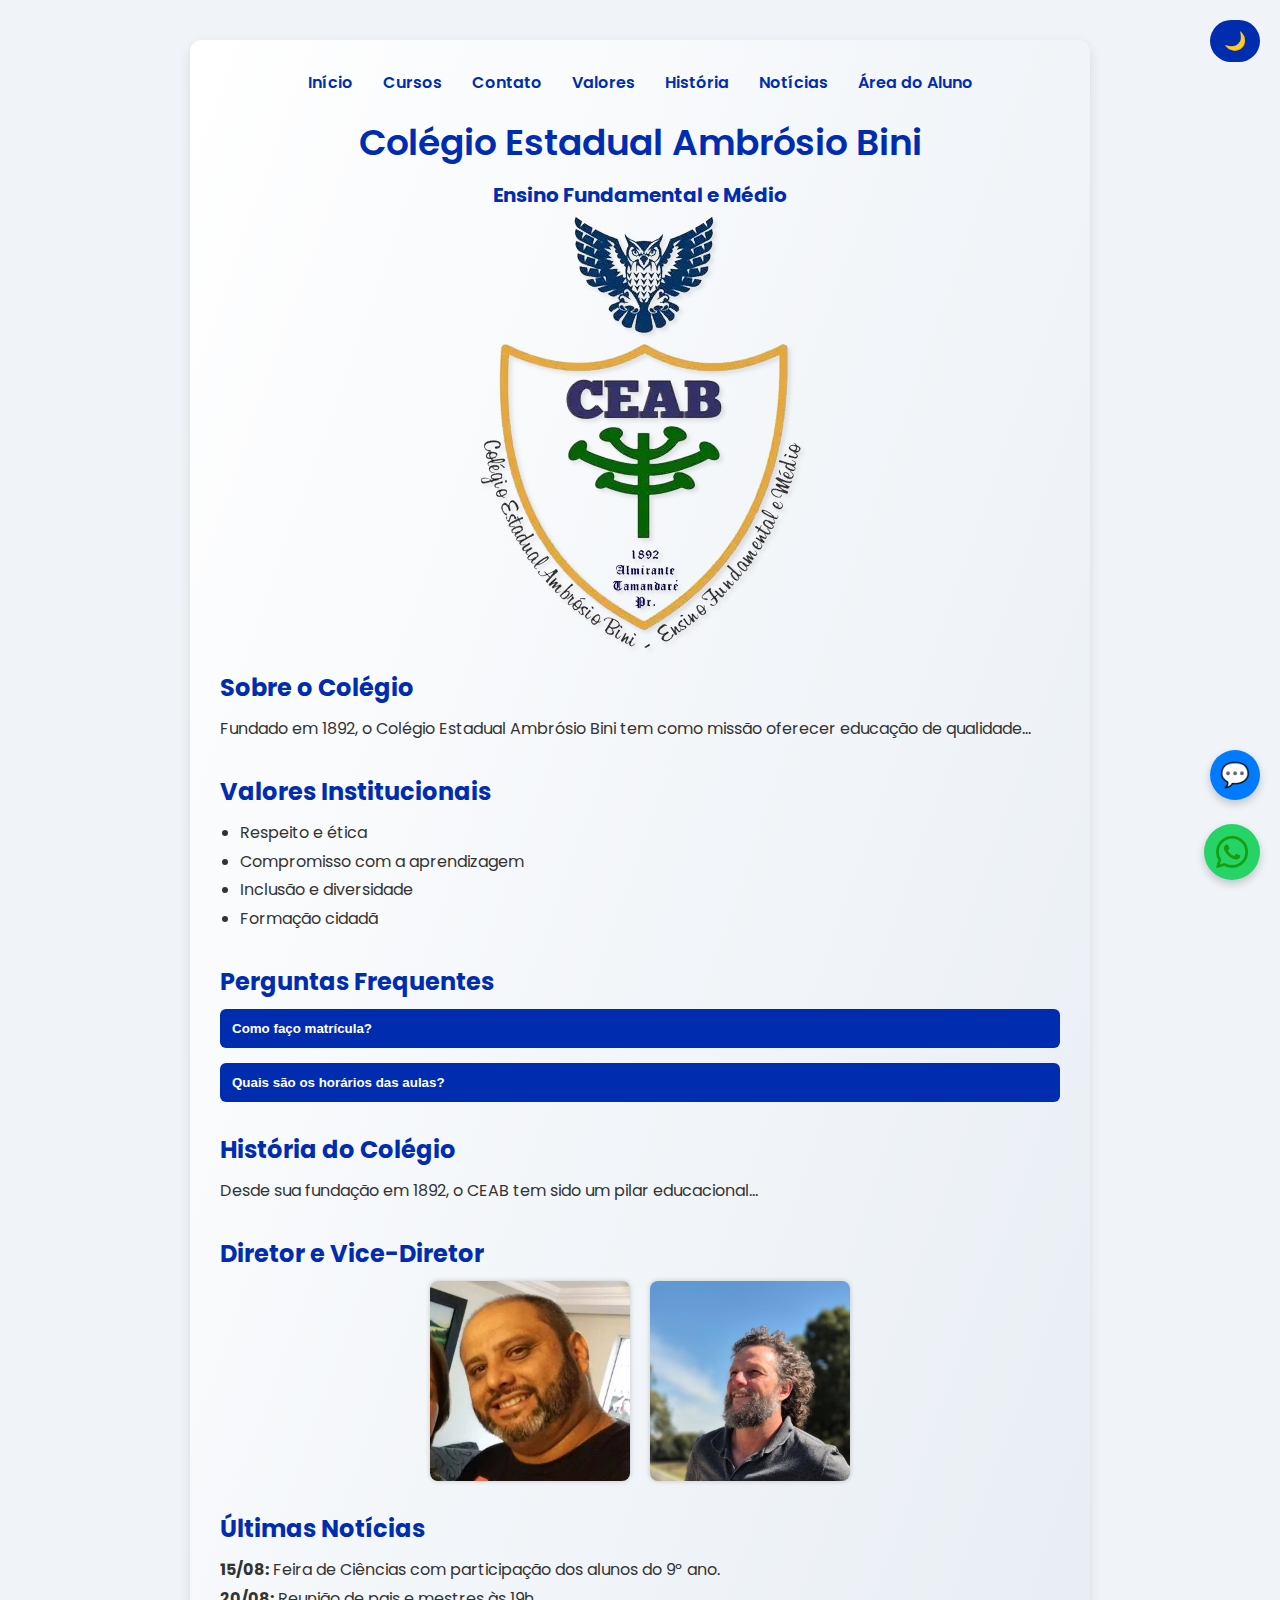
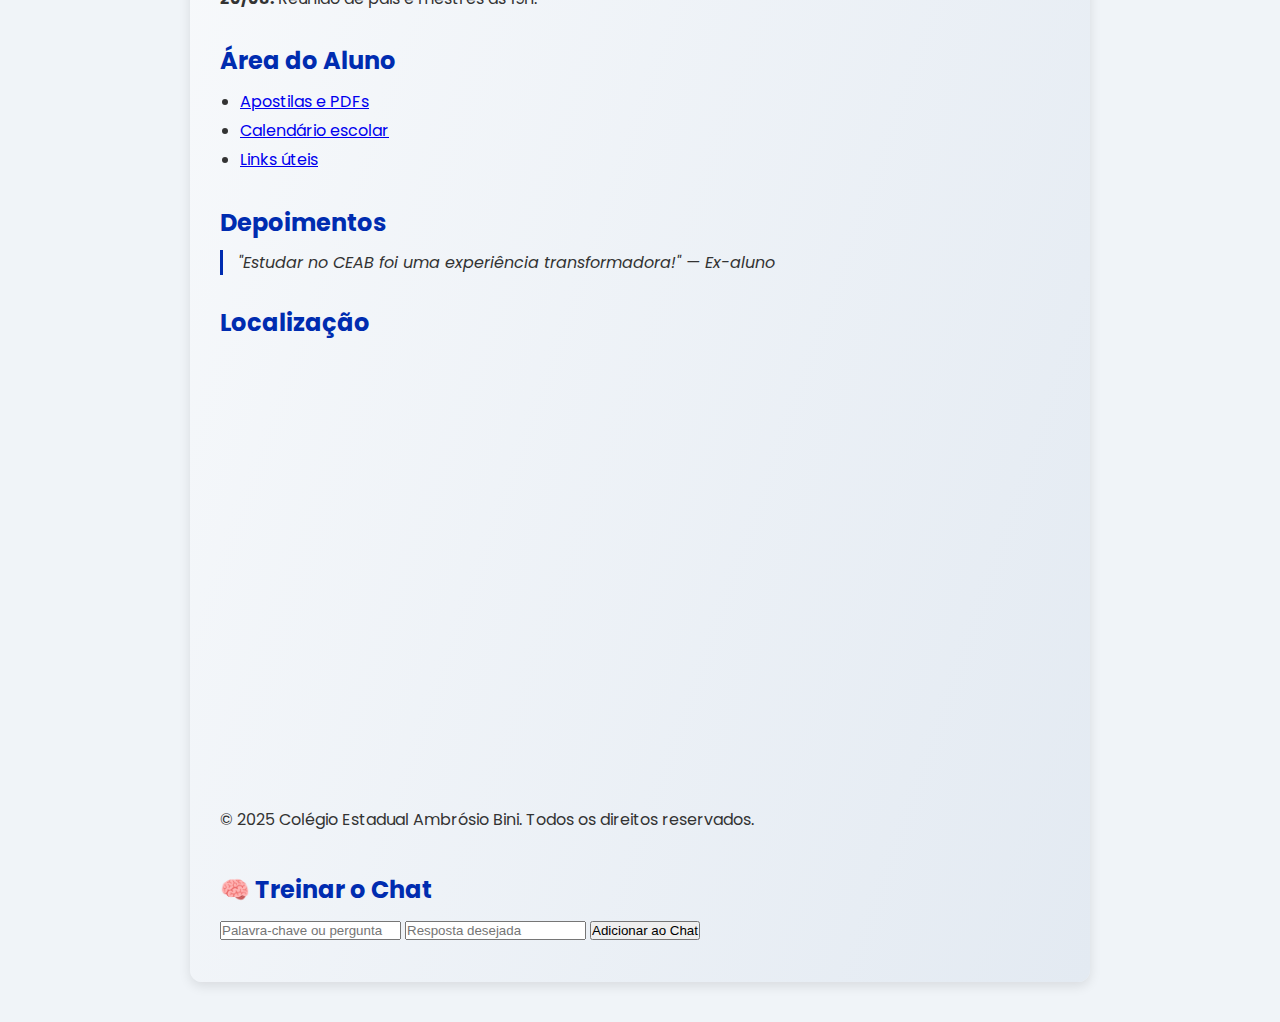
<file: index.html>
<!DOCTYPE html>
<html lang="pt-BR">
<head>
  <meta charset="UTF-8" />
  <meta name="viewport" content="width=device-width, initial-scale=1.0" />
  <title>Colégio Estadual Ambrósio Bini</title>
  <link href="https://fonts.googleapis.com/css2?family=Poppins:wght@400;600&display=swap" rel="stylesheet" />
  <link rel="stylesheet" href="../css/style.css" />
</head>
<body>
  <button id="modo-escuro-toggle">🌙</button>

  <div class="container">
    <nav>
      <ul>
        <li><a href="#inicio">Início</a></li>
        <li><a href="cursos.html">Cursos</a></li>
        <li><a href="contato.html">Contato</a></li>
        <li><a href="#valores">Valores</a></li>
        <li><a href="#historia">História</a></li>
        <li><a href="#noticias">Notícias</a></li>
        <li><a href="#aluno">Área do Aluno</a></li>
      </ul>
    </nav>

    <header id="inicio">
      <h1>Colégio Estadual Ambrósio Bini</h1>
      <h2>Ensino Fundamental e Médio</h2>
    </header>

    <section class="imagem">
      <img src="../imagens/bini.png" alt="Brasão do Colégio Ambrósio Bini" />
    </section>

    <section class="sobre">
      <h3>Sobre o Colégio</h3>
      <p>Fundado em 1892, o Colégio Estadual Ambrósio Bini tem como missão oferecer educação de qualidade...</p>
    </section>

    <section id="valores" class="valores">
      <h3>Valores Institucionais</h3>
      <ul>
        <li>Respeito e ética</li>
        <li>Compromisso com a aprendizagem</li>
        <li>Inclusão e diversidade</li>
        <li>Formação cidadã</li>
      </ul>
    </section>

    <section id="faq" class="faq">
      <h3>Perguntas Frequentes</h3>
      <div class="faq-item">
        <button class="faq-pergunta">Como faço matrícula?</button>
        <div class="faq-resposta">Você pode entrar em contato pelo WhatsApp ou visitar a secretaria.</div>
      </div>
      <div class="faq-item">
        <button class="faq-pergunta">Quais são os horários das aulas?</button>
        <div class="faq-resposta">As aulas começam às 7h30 e vão até 12h para o turno da manhã.</div>
      </div>
    </section>

    <section id="historia" class="historia">
      <h3>História do Colégio</h3>
      <p>Desde sua fundação em 1892, o CEAB tem sido um pilar educacional...</p>
    </section>

    <section class="direcao">
      <h3>Diretor e Vice-Diretor</h3>
      <div class="fotos">
        <img src="../imagens/diretor.png" alt="Diretor" />
        <img src="../imagens/vice diretor.jpg" alt="Vice-Diretor" />
      </div>
    </section>

    <section id="noticias" class="noticias">
      <h3>Últimas Notícias</h3>
      <ul>
        <li><strong>15/08:</strong> Feira de Ciências com participação dos alunos do 9º ano.</li>
        <li><strong>20/08:</strong> Reunião de pais e mestres às 19h.</li>
      </ul>
    </section>

    <section id="aluno" class="aluno">
      <h3>Área do Aluno</h3>
      <ul>
        <li><a href="#">Apostilas e PDFs</a></li>
        <li><a href="#">Calendário escolar</a></li>
        <li><a href="#">Links úteis</a></li>
      </ul>
    </section>

    <section class="depoimentos">
      <h3>Depoimentos</h3>
      <blockquote>"Estudar no CEAB foi uma experiência transformadora!" — Ex-aluno</blockquote>
    </section>

    <section class="mapa" id="localizacao">
      <h3>Localização</h3>
      <iframe src="https://www.google.com/maps/embed?pb=!1m14!1m8!1m3!1d3606.782964406387!2d-49.2978648!3d-25.311495!3m2!1i1024!2i768!4f13.1!3m3!1m2!1s0x94dcde6ff70d4bbd%3A0xfa3ccdd63df5ed87!2sAmbrosio%20Bini%2C%20C%20E-Ef%20M!5e0!3m2!1spt-BR!2sbr!4v1754787010172!5m2!1spt-BR!2sbr" width="600" height="450" style="border:0;" allowfullscreen="" loading="lazy" referrerpolicy="no-referrer-when-downgrade"></iframe>
    </section>

    <footer id="contato">
      <p>&copy; 2025 Colégio Estadual Ambrósio Bini. Todos os direitos reservados.</p>
      <section id="treinamento-chat" style="margin-top: 40px;">
        <h3>🧠 Treinar o Chat</h3>
        <form id="form-treinamento">
          <input type="text" id="nova-pergunta" placeholder="Palavra-chave ou pergunta" required />
          <input type="text" id="nova-resposta" placeholder="Resposta desejada" required />
          <button type="submit">Adicionar ao Chat</button>
        </form>
        <p id="treinamento-feedback" style="margin-top: 10px; color: green;"></p>
      </section>
    </footer>
  </div>

  <a href="https://wa.me/5541991893814" class="whatsapp" target="_blank" title="QUERO CONHECER O CEAB🦉!">
    <img src="../imagens/whatsapp.png" alt="WhatsApp" />
  </a>

  <!-- Chat com IA -->
  <div class="chat">
    <button id="chat-toggle">💬</button>
    <div class="chat-box">
      <div id="chat-mensagens">
        <p><strong>CEAB:</strong> Olá! Como posso ajudar você hoje?</p>
      </div>
      <input type="text" id="chat-input" placeholder="Digite sua mensagem..." />
      <button id="chat-enviar">Enviar</button>
    </div>
  </div>

  <!-- Scripts -->
  <script src="../js/chat.js"></script>
  <script src="../js/script.js"></script>
</body>
</html>
</file>
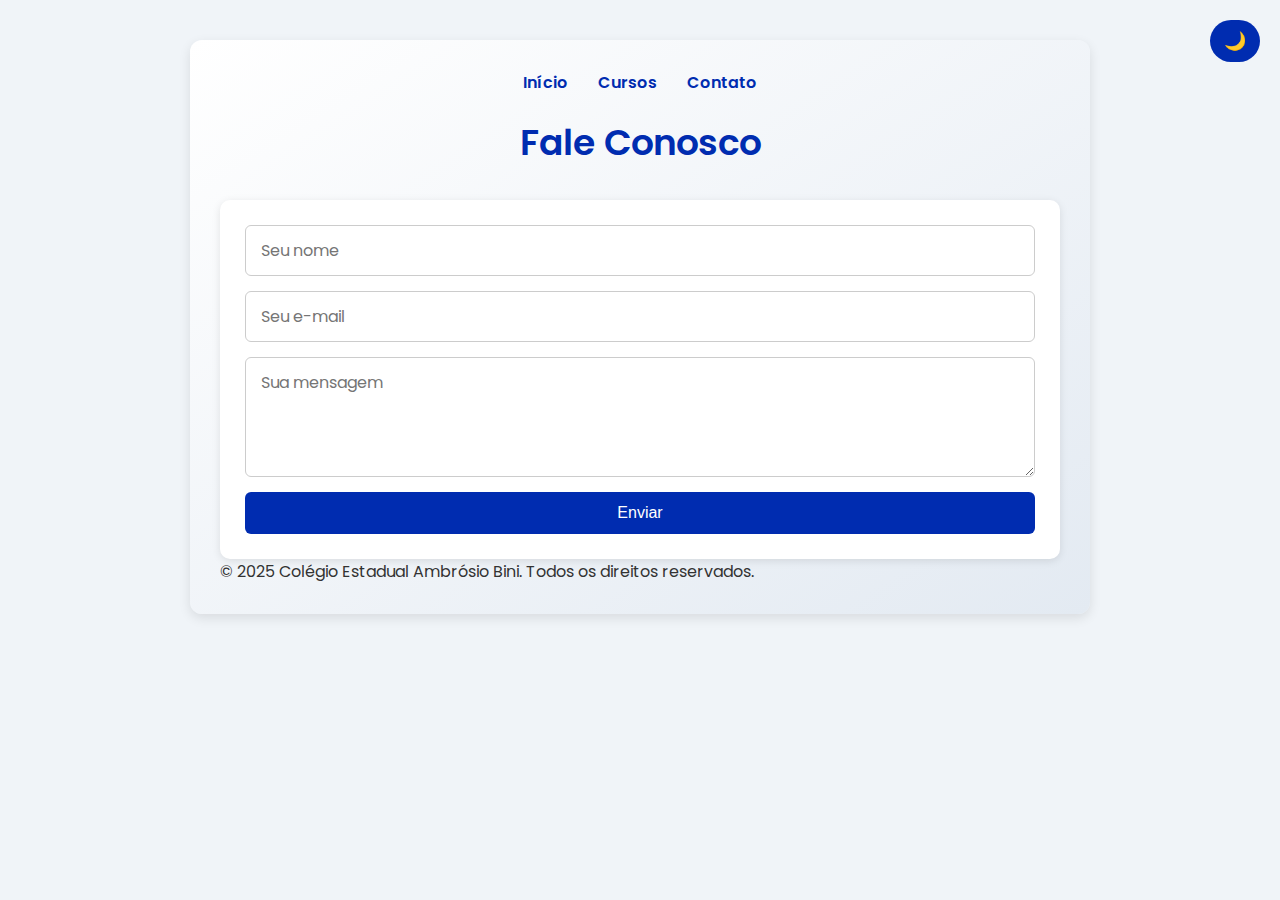
<file: html/contato.html>
<!DOCTYPE html>
<html lang="pt-BR">
<head>
  <meta charset="UTF-8" />
  <meta name="viewport" content="width=device-width, initial-scale=1.0" />
  <title>Contato - CEAB</title>
  <link rel="stylesheet" href="../css/style.css" />
</head>
<body>
  <button id="modo-escuro-toggle">🌙</button>

  <div class="container">
    <nav>
      <ul>
        <li><a href="site.html">Início</a></li>
        <li><a href="cursos.html">Cursos</a></li>
        <li><a href="contato.html">Contato</a></li>
      </ul>
    </nav>

    <header>
      <h1>Fale Conosco</h1>
    </header>

    <section class="contato">
      <form id="form-contato">
        <input type="text" placeholder="Seu nome" required />
        <input type="email" placeholder="Seu e-mail" required />
        <textarea placeholder="Sua mensagem" required></textarea>
        <button type="submit">Enviar</button>
        <p id="mensagem-enviada" style="display: none;">✅ Mensagem enviada com sucesso!</p>
      </form>
    </section>

    <footer>
      <p>&copy; 2025 Colégio Estadual Ambrósio Bini. Todos os direitos reservados.</p>
    </footer>
  </div>

  <script src="../js/script.js"></script>
</body>
</html>
</file>
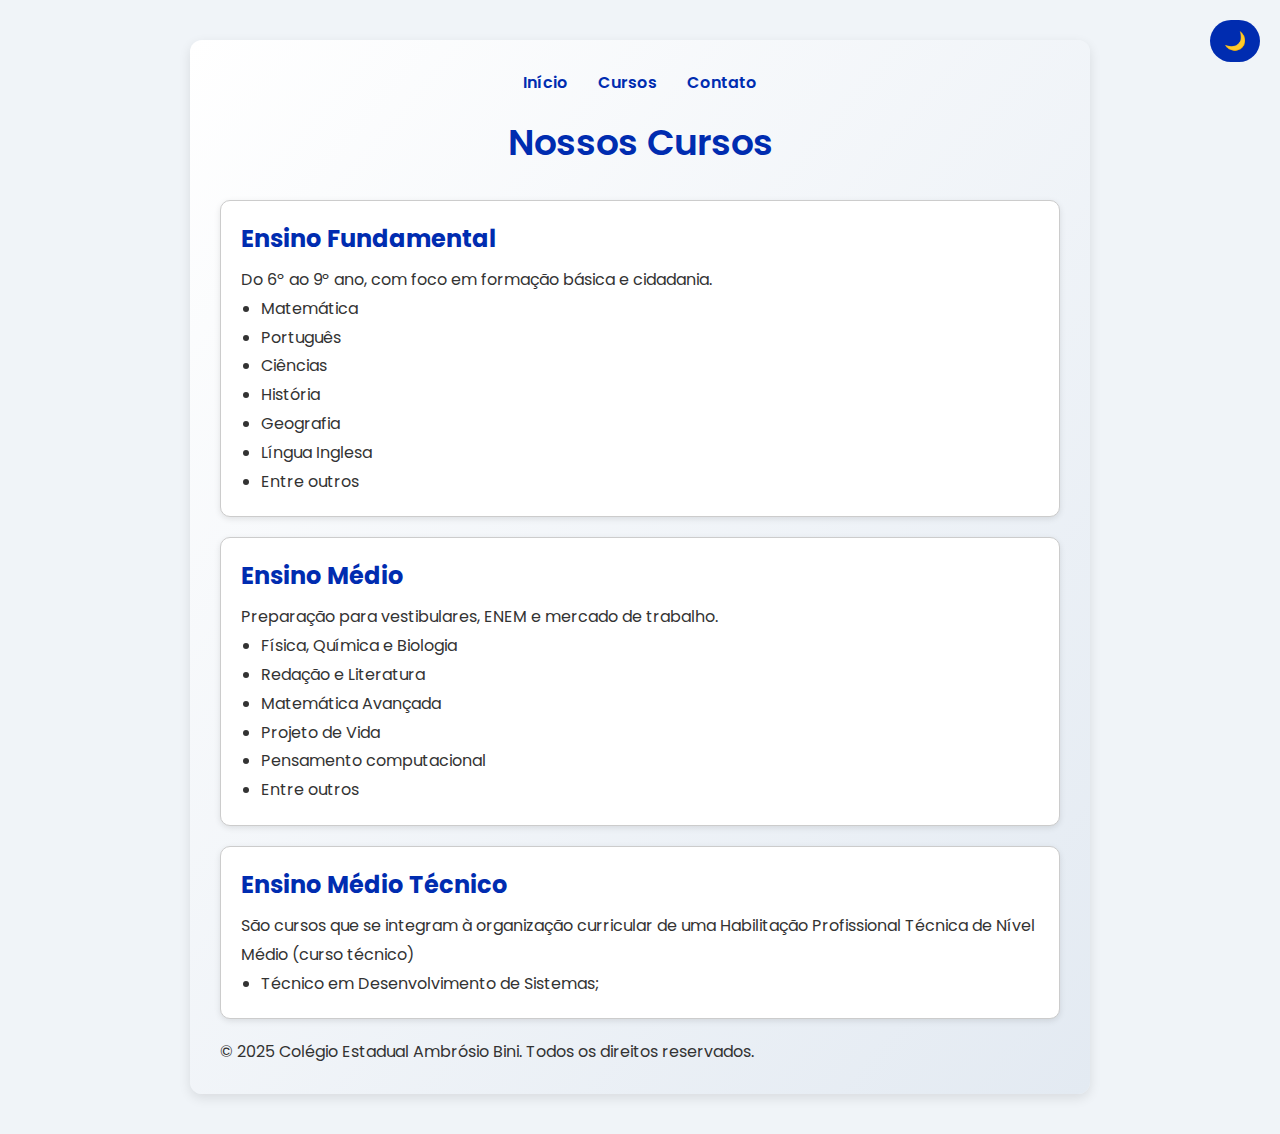
<file: html/cursos.html>
<!DOCTYPE html>
<html lang="pt-BR">
<head>
  <meta charset="UTF-8" />
  <meta name="viewport" content="width=device-width, initial-scale=1.0" />
  <title>Cursos - CEAB</title>
  <link rel="stylesheet" href="../css/style.css" />
</head>
<body>
  <button id="modo-escuro-toggle">🌙</button>

  <div class="container">
    <nav>
      <ul>
        <li><a href="../index.html">Início</a></li>
        <li><a href="cursos.html">Cursos</a></li>
        <li><a href="contato.html">Contato</a></li>
      </ul>
    </nav>

    <header>
      <h1>Nossos Cursos</h1>
    </header>

    <section class="cursos">
      <div class="curso-card">
        <h3>Ensino Fundamental</h3>
        <p>Do 6º ao 9º ano, com foco em formação básica e cidadania.</p>
        <ul>
          <li>Matemática</li>
          <li>Português</li>
          <li>Ciências</li>
          <li>História</li>
          <li>Geografia</li>
          <li>Língua Inglesa</li>
          <li>Entre outros</li>
        </ul>
      </div>

      <div class="curso-card">
        <h3>Ensino Médio</h3>
        <p>Preparação para vestibulares, ENEM e mercado de trabalho.</p>
        <ul>
          <li>Física, Química e Biologia</li>
          <li>Redação e Literatura</li>
          <li>Matemática Avançada</li>
          <li>Projeto de Vida</li>
          <li>Pensamento computacional</li>
          <li>Entre outros</li>
        </ul>
      </div>
      <div class="curso-card">
        <h3>Ensino Médio Técnico</h3>
        <p>São cursos que se integram à organização curricular de uma Habilitação Profissional Técnica de Nível Médio (curso técnico)</p>
        <ul>
          <li>Técnico em Desenvolvimento de Sistemas;</li>
        </ul>
      </div>
    </section>

    <footer>
      <p>&copy; 2025 Colégio Estadual Ambrósio Bini. Todos os direitos reservados.</p>
    </footer>
  </div>

  <script src="../js/script.js"></script>
</body>
</html>
</file>
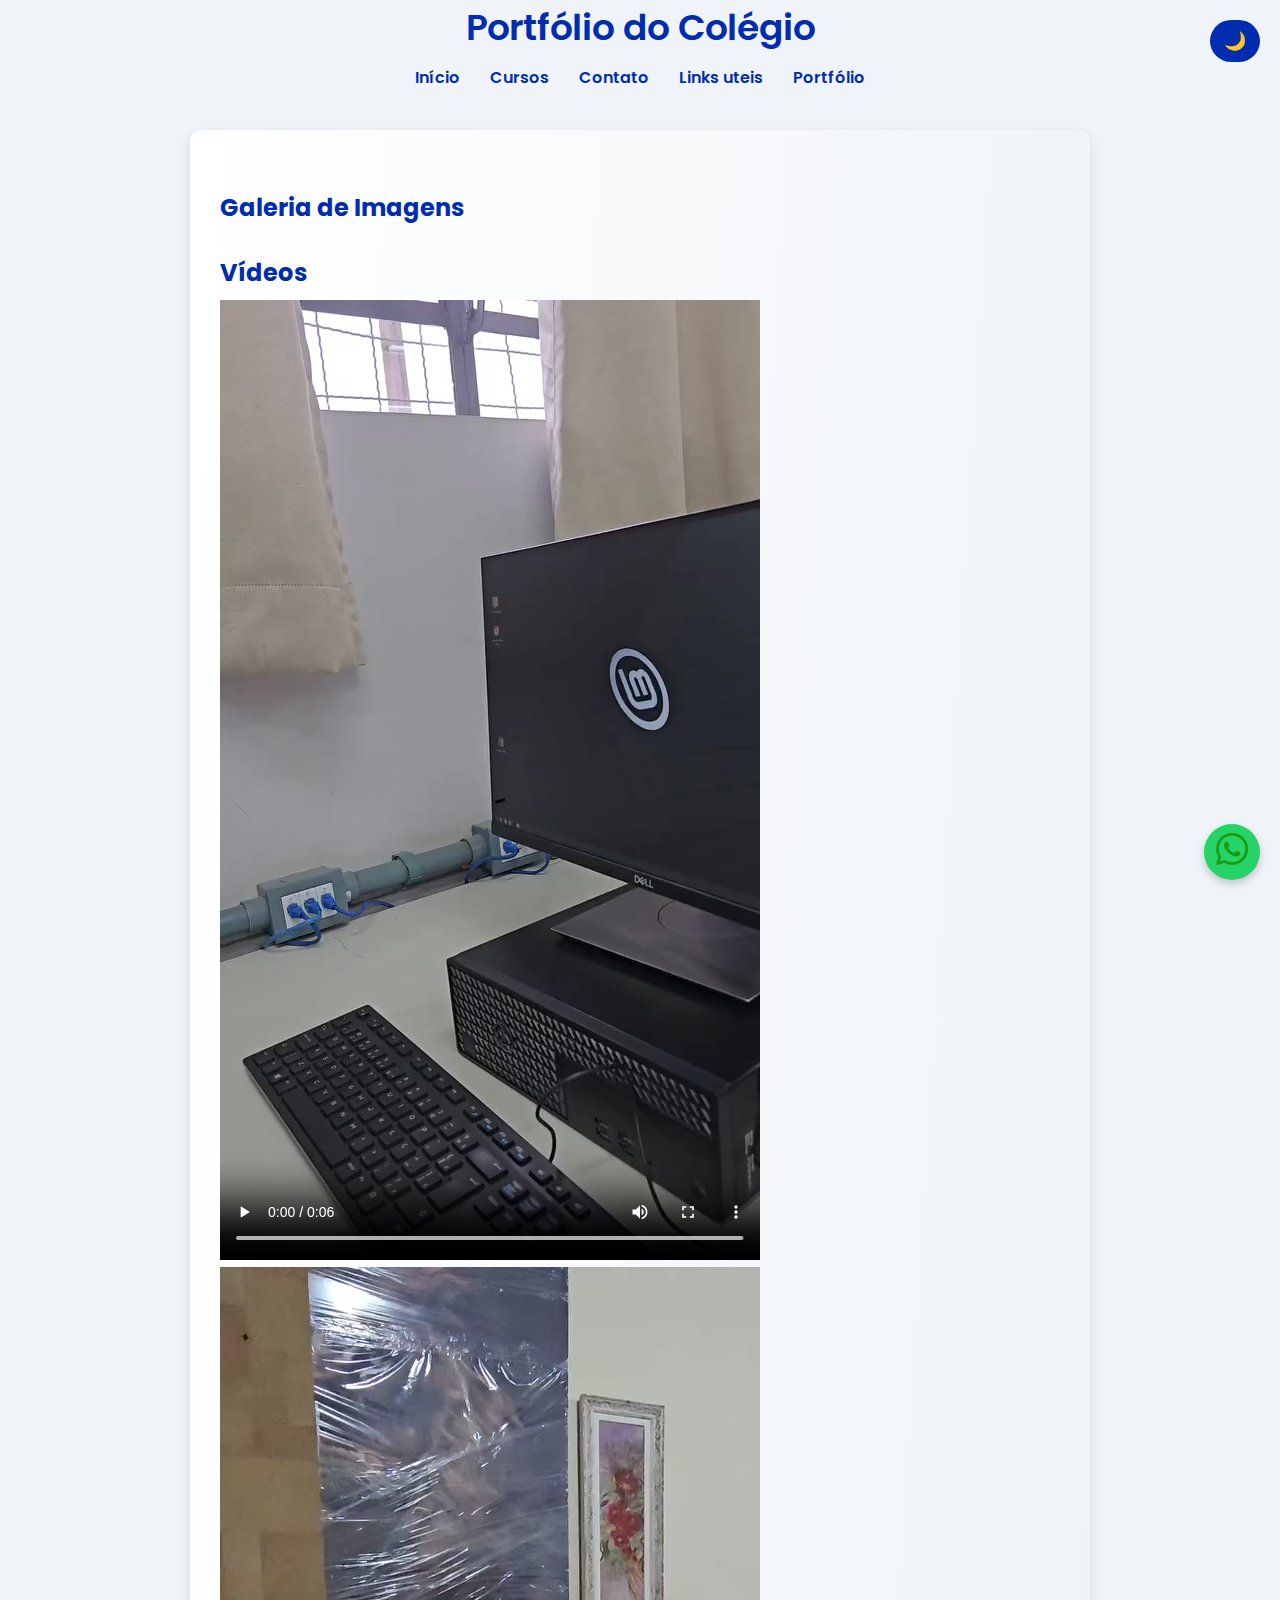
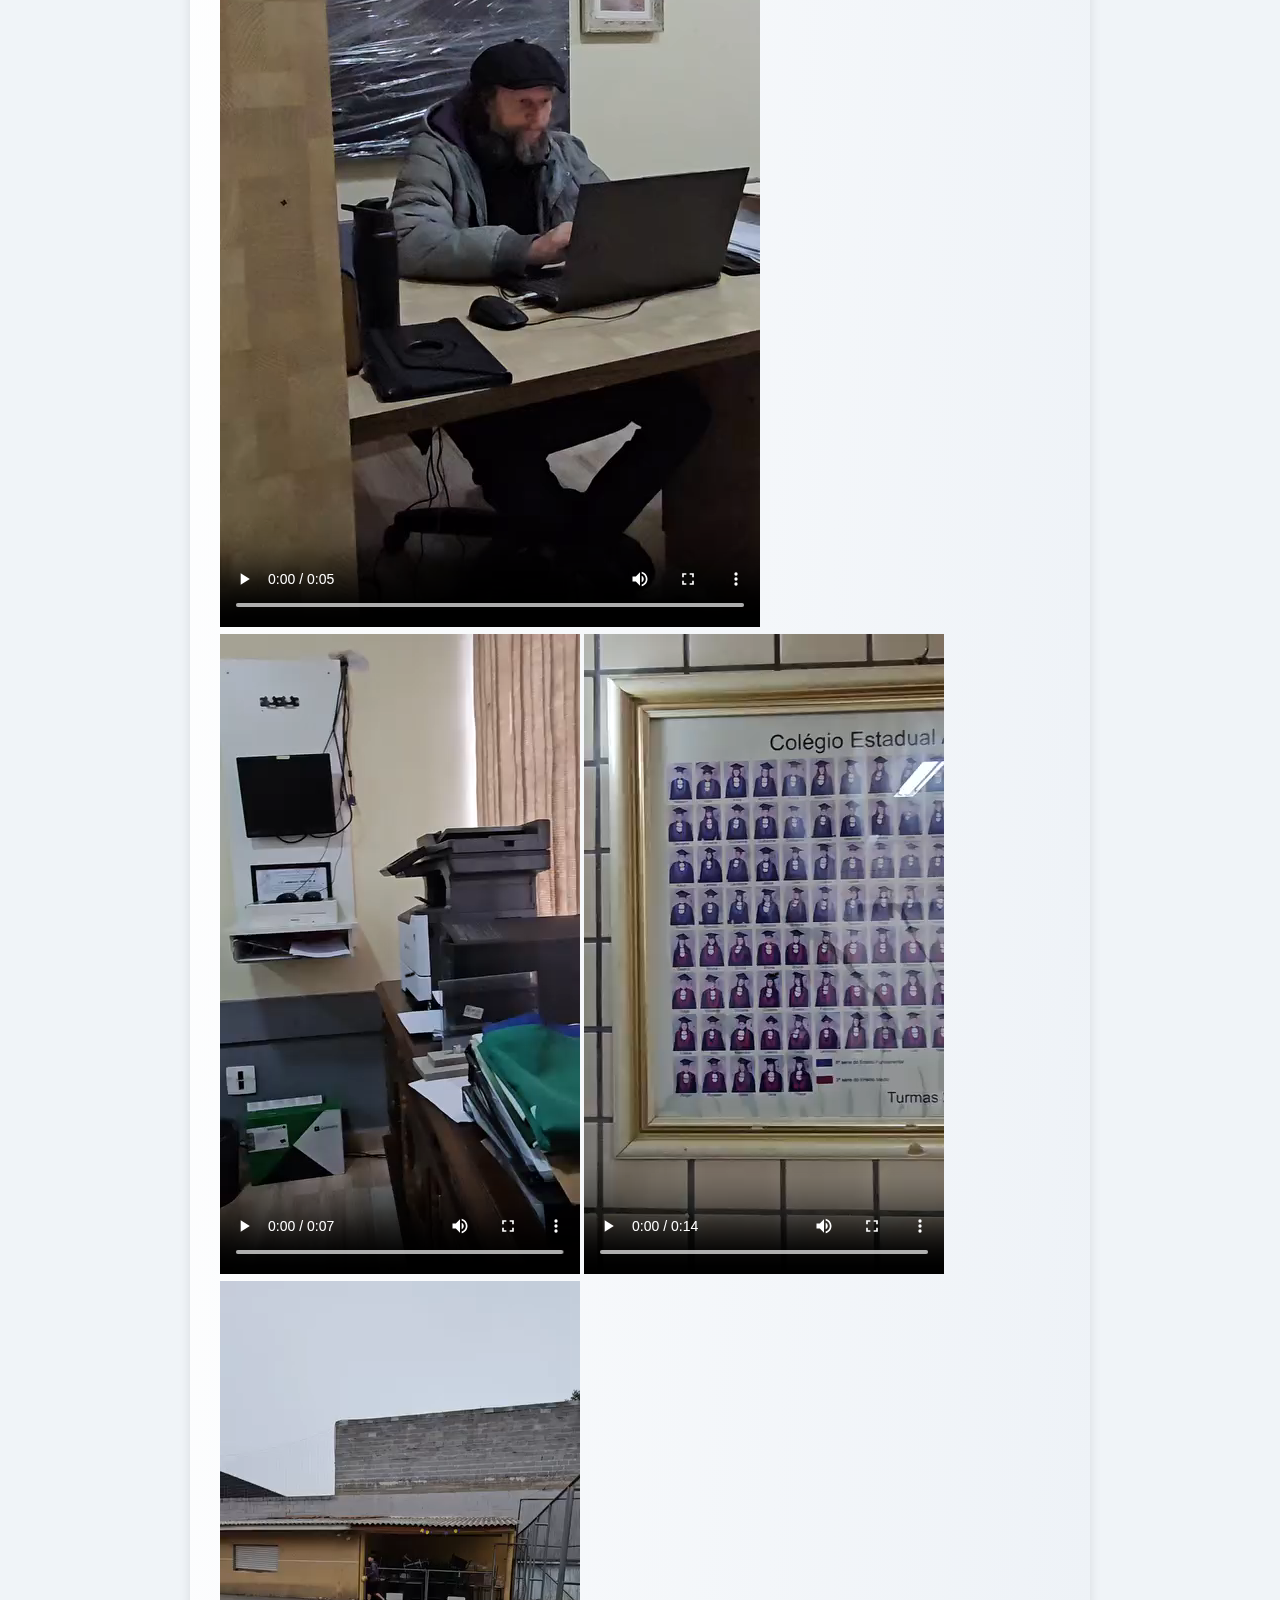
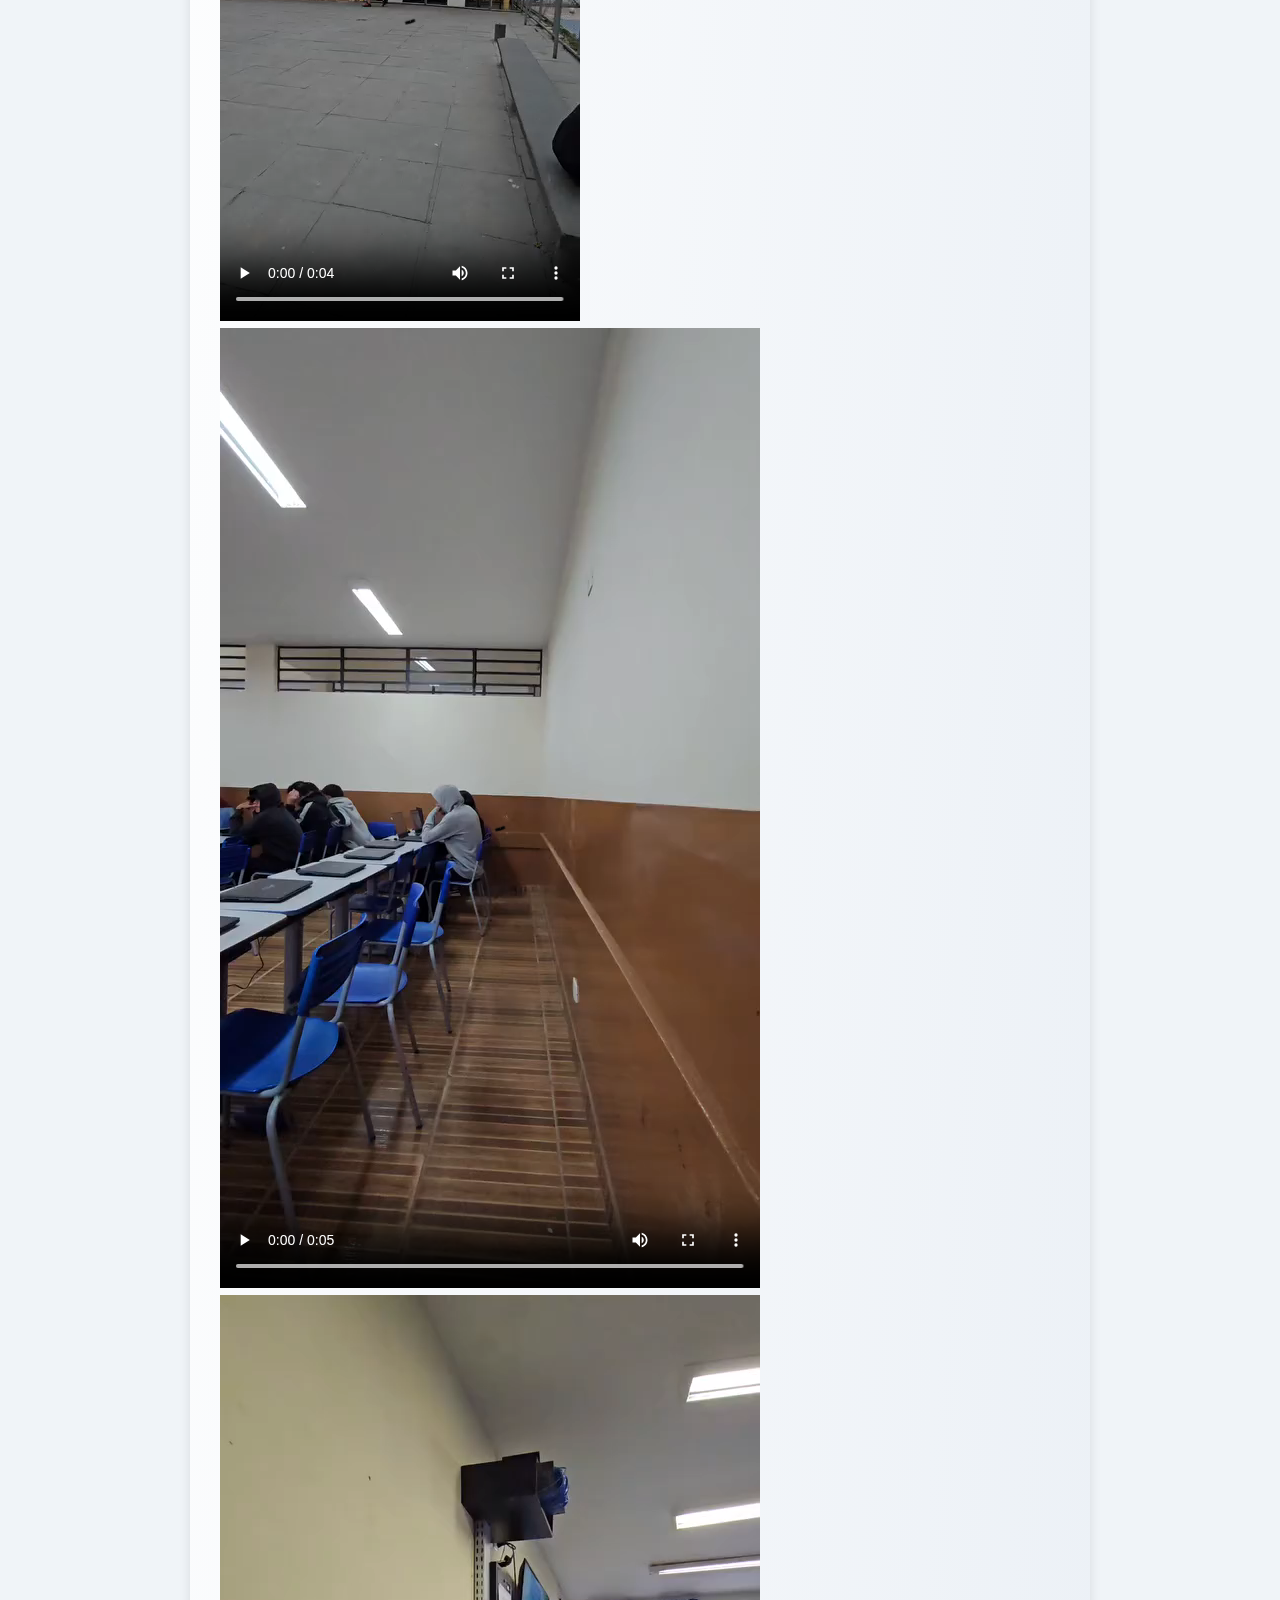
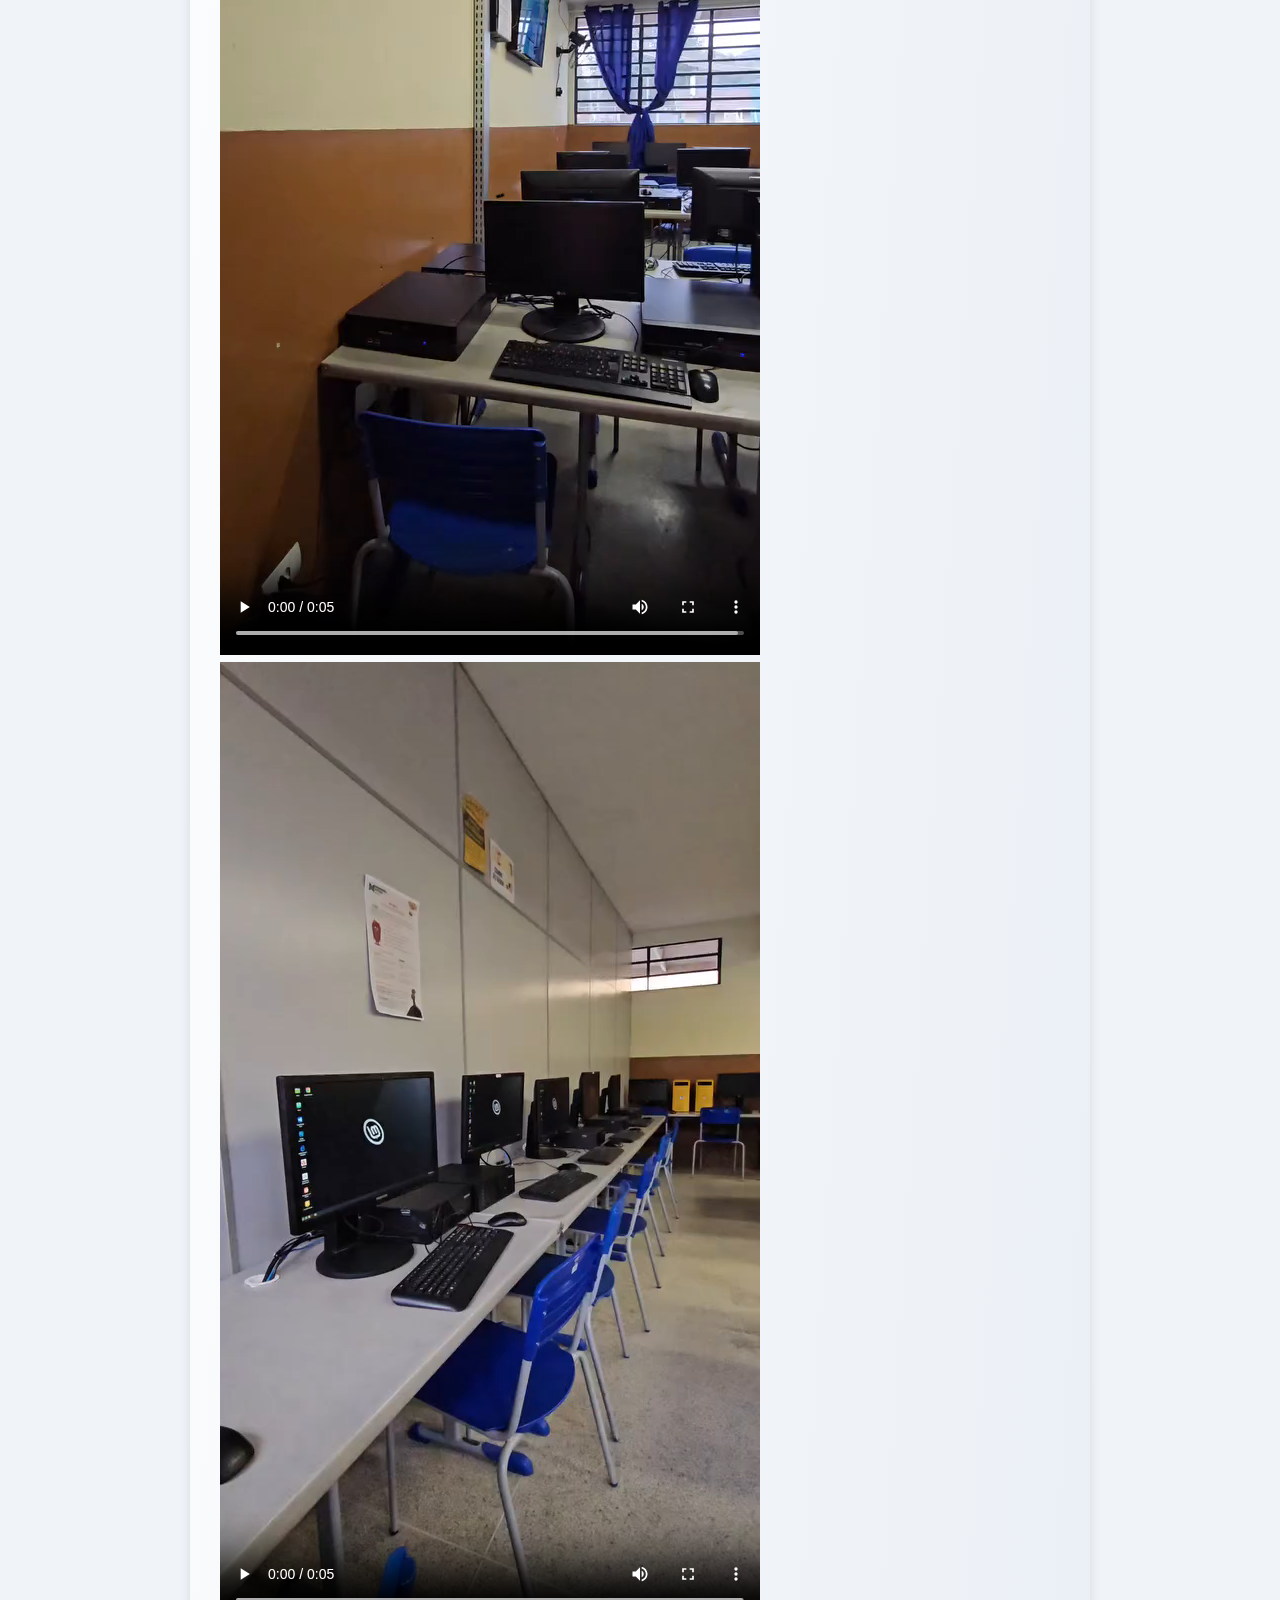
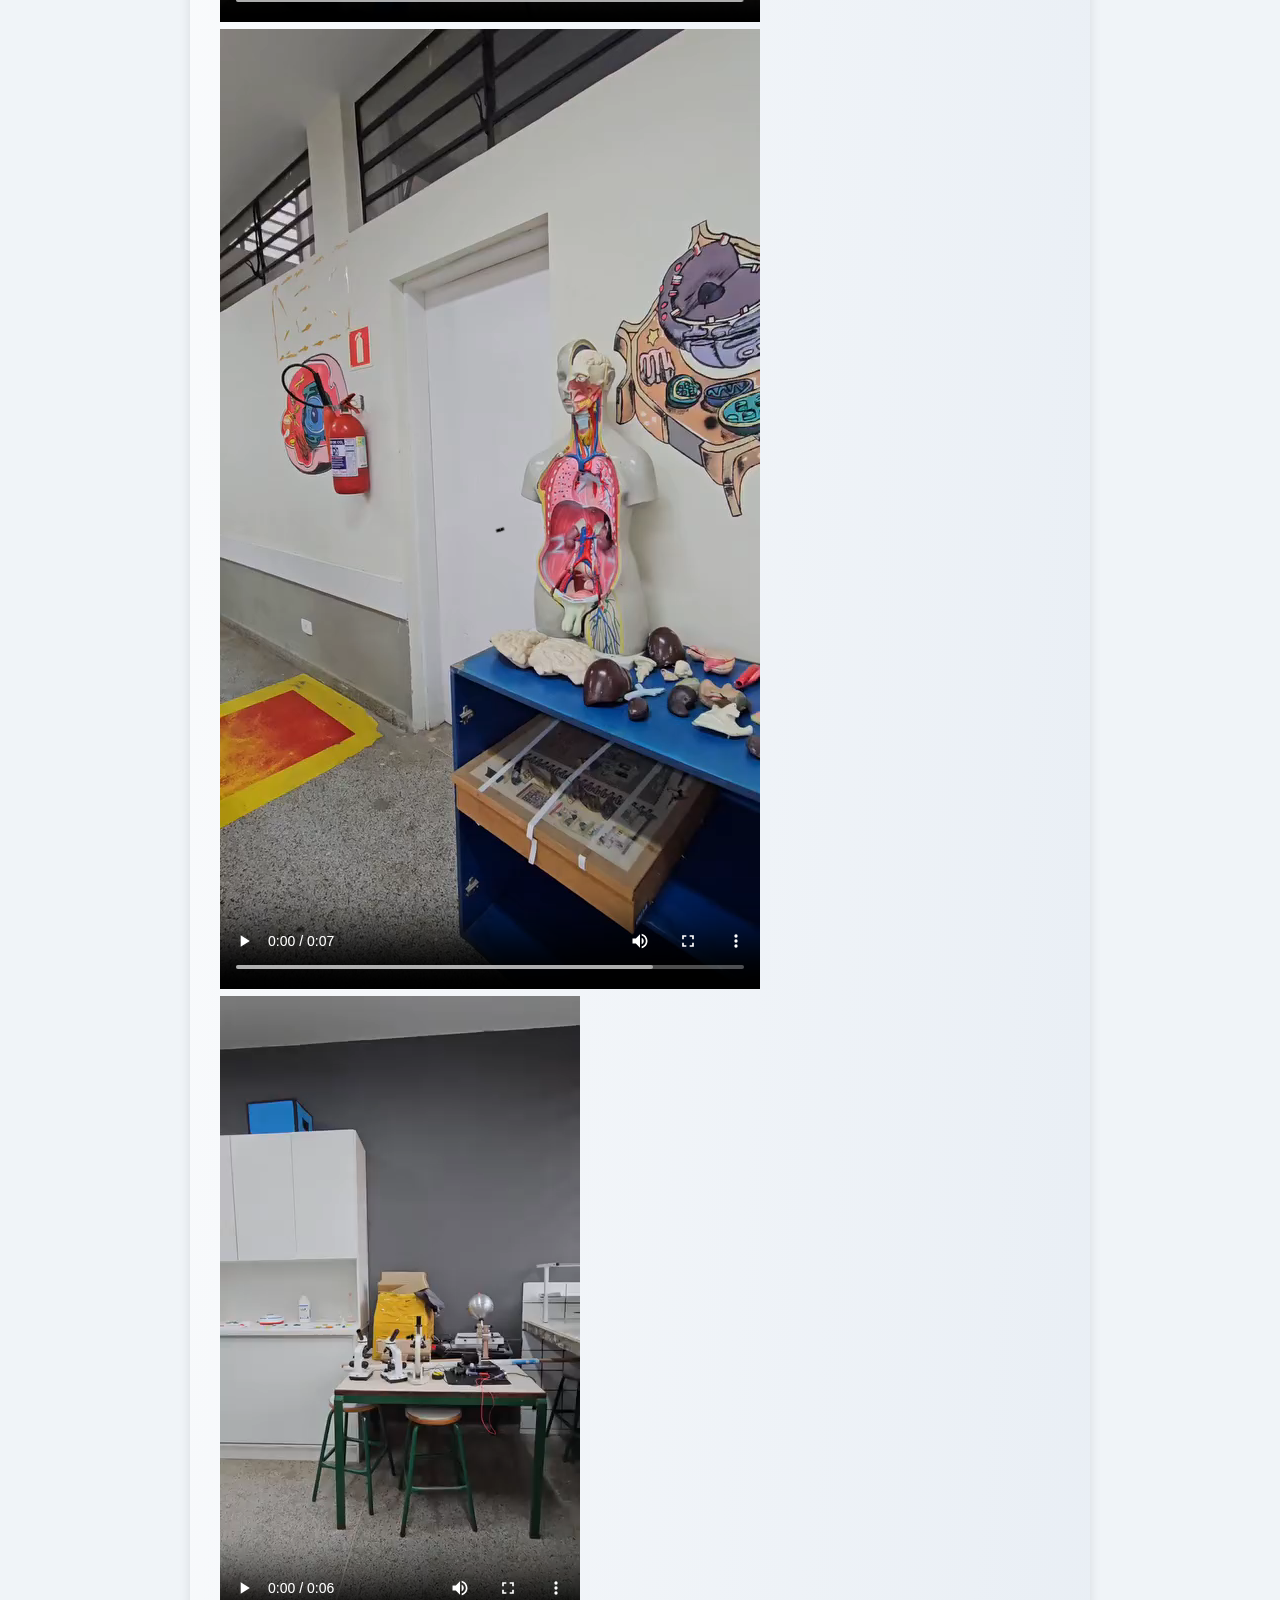
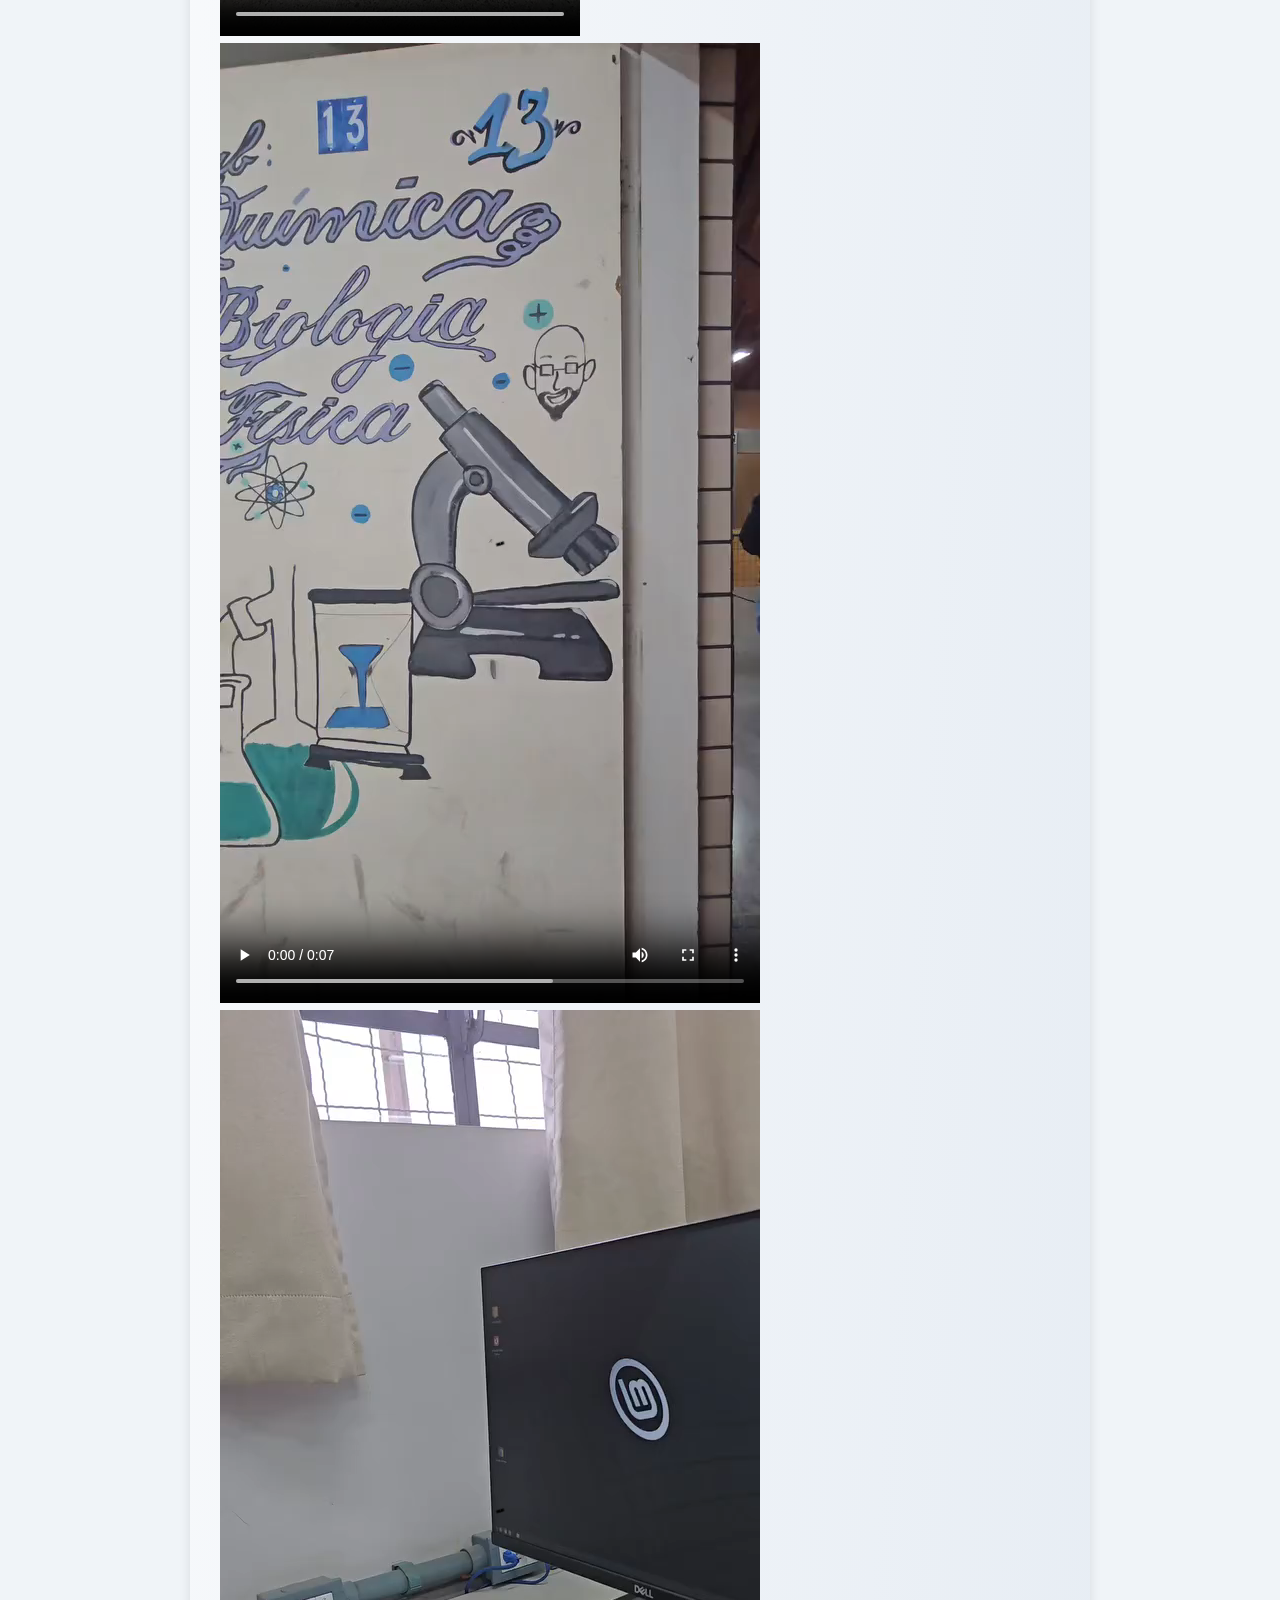
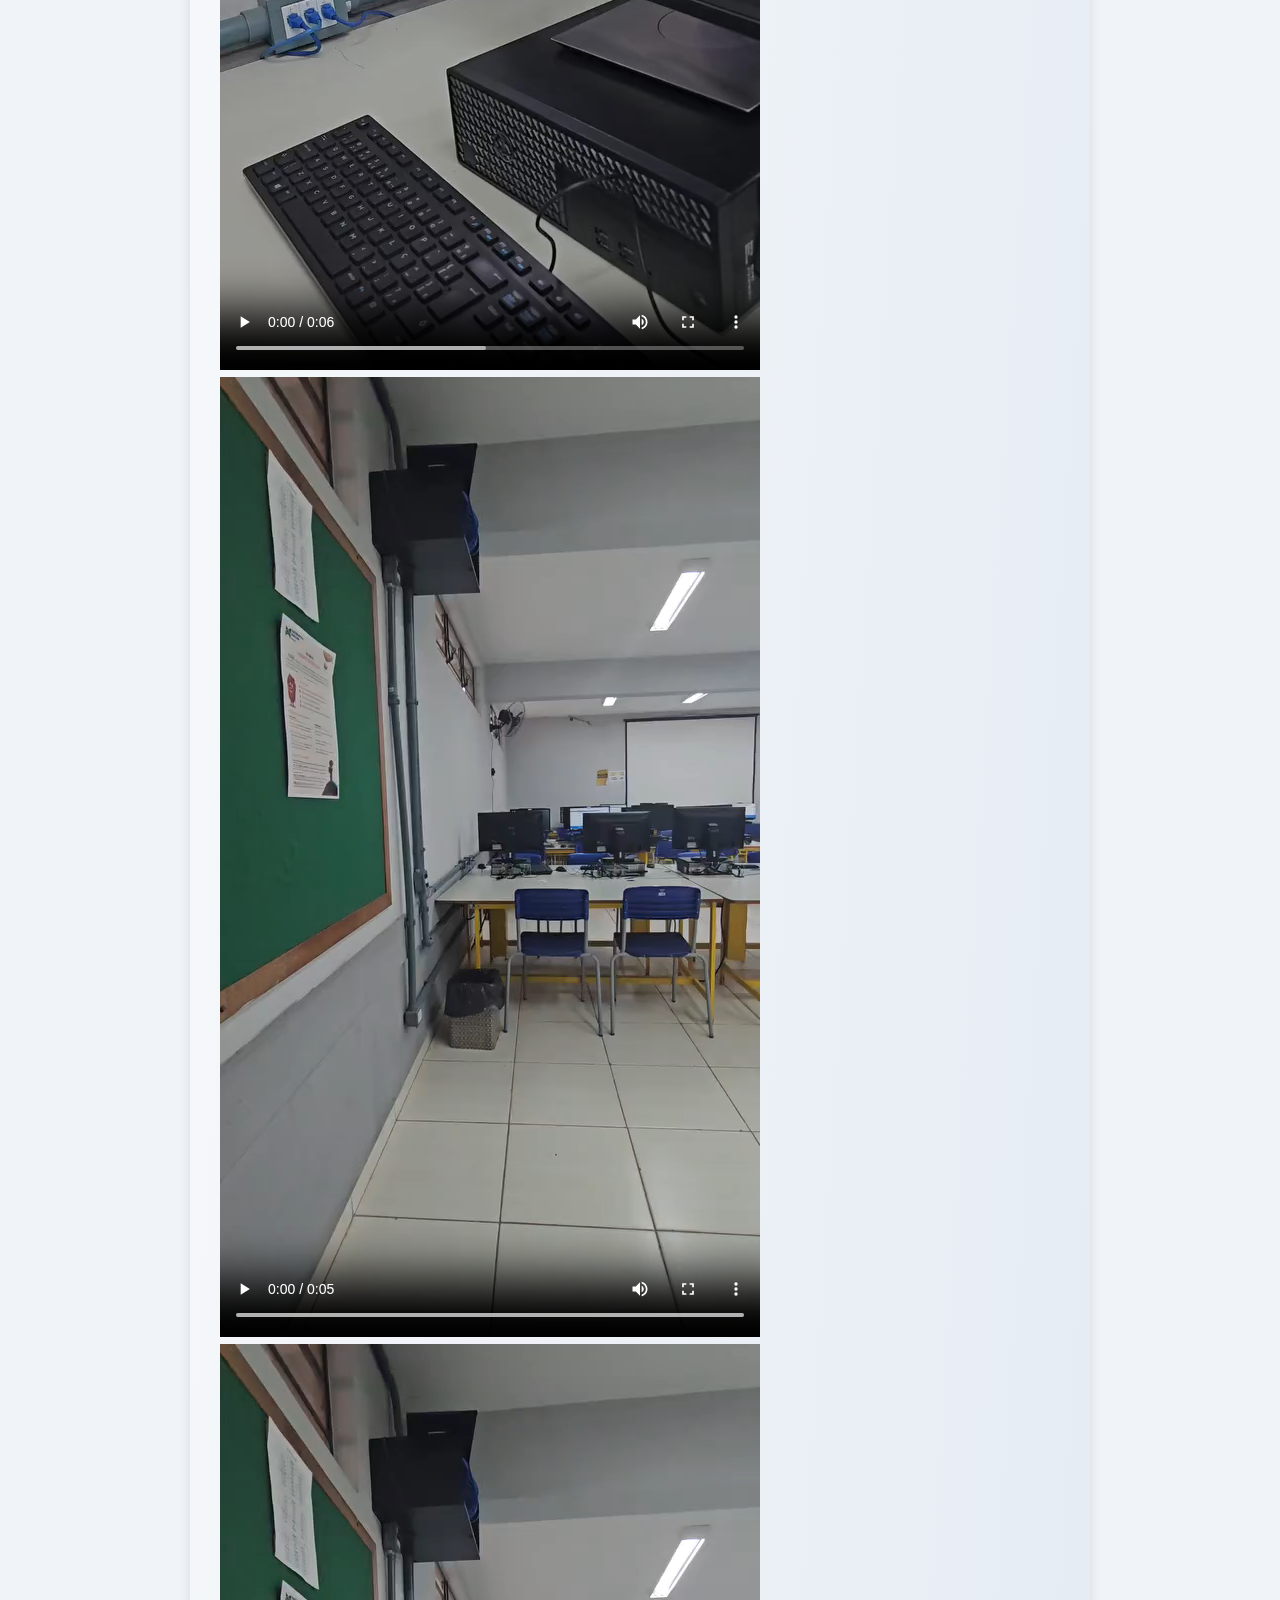
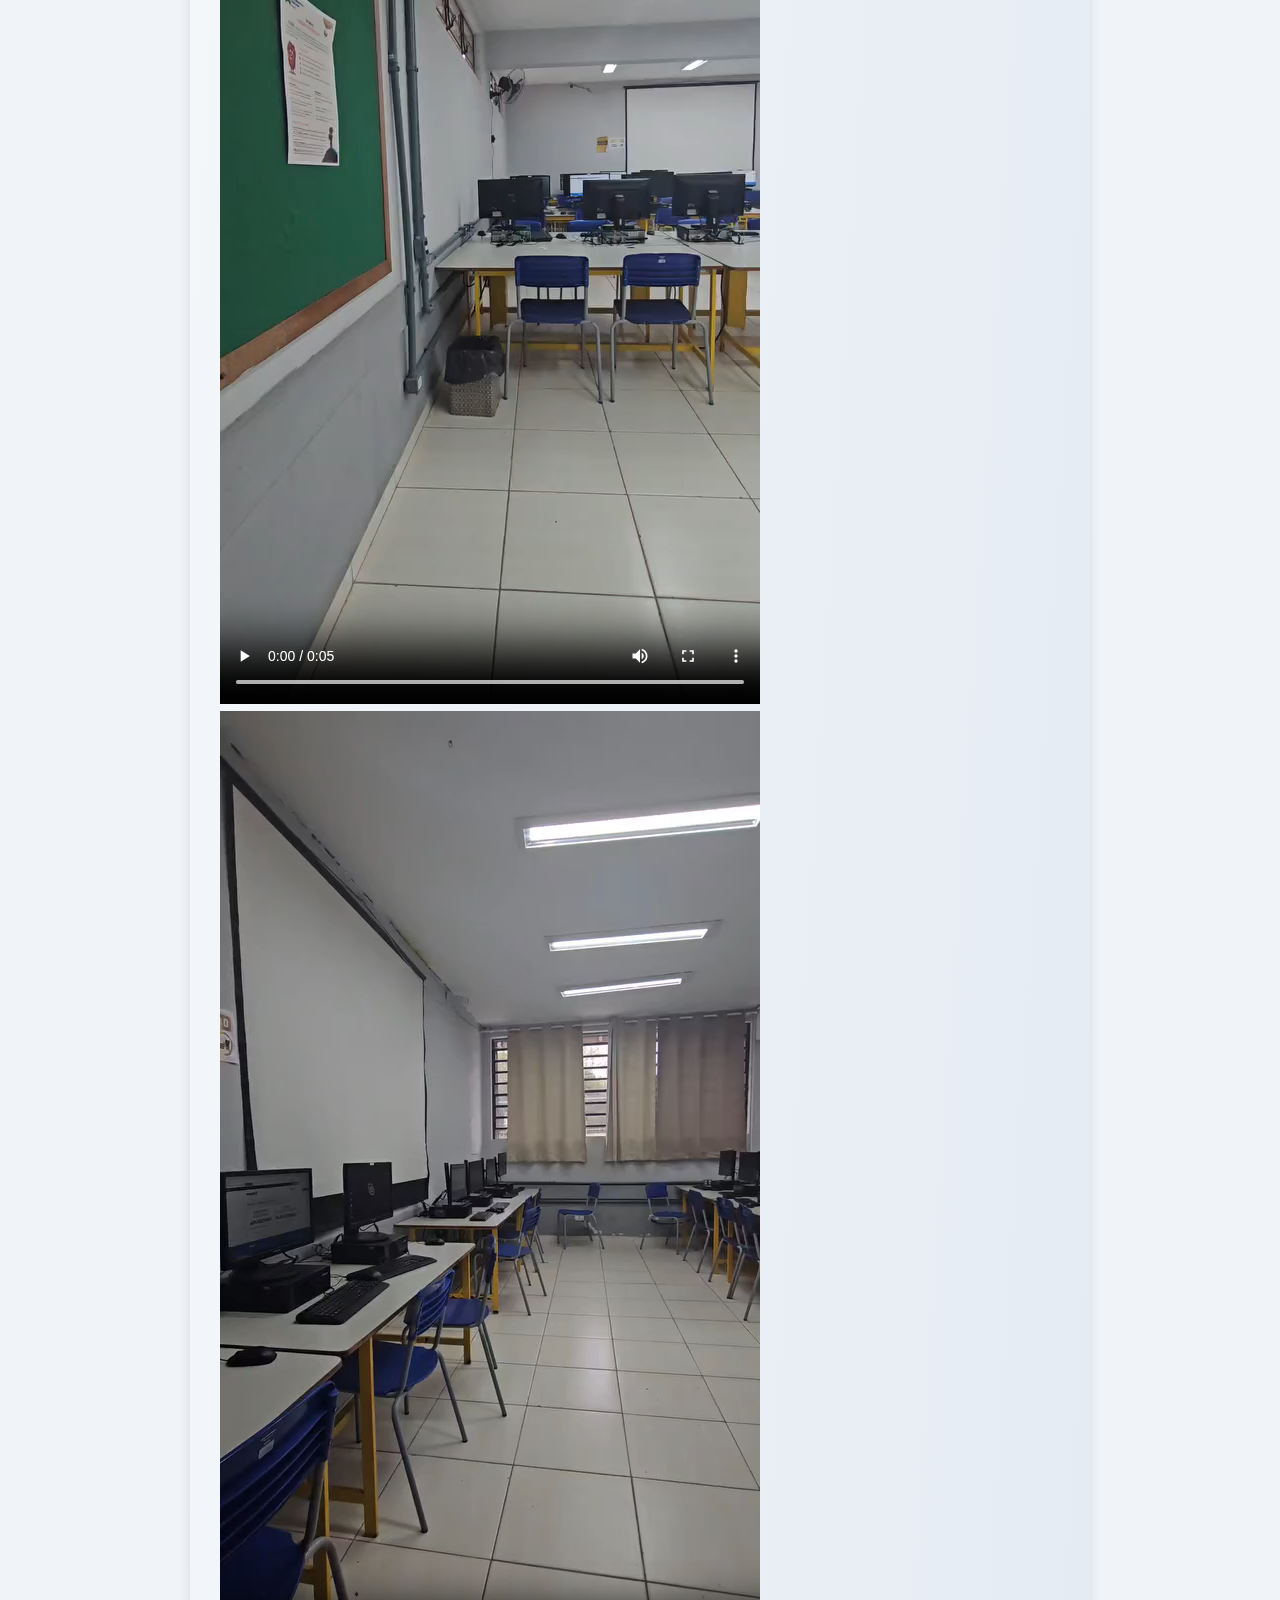
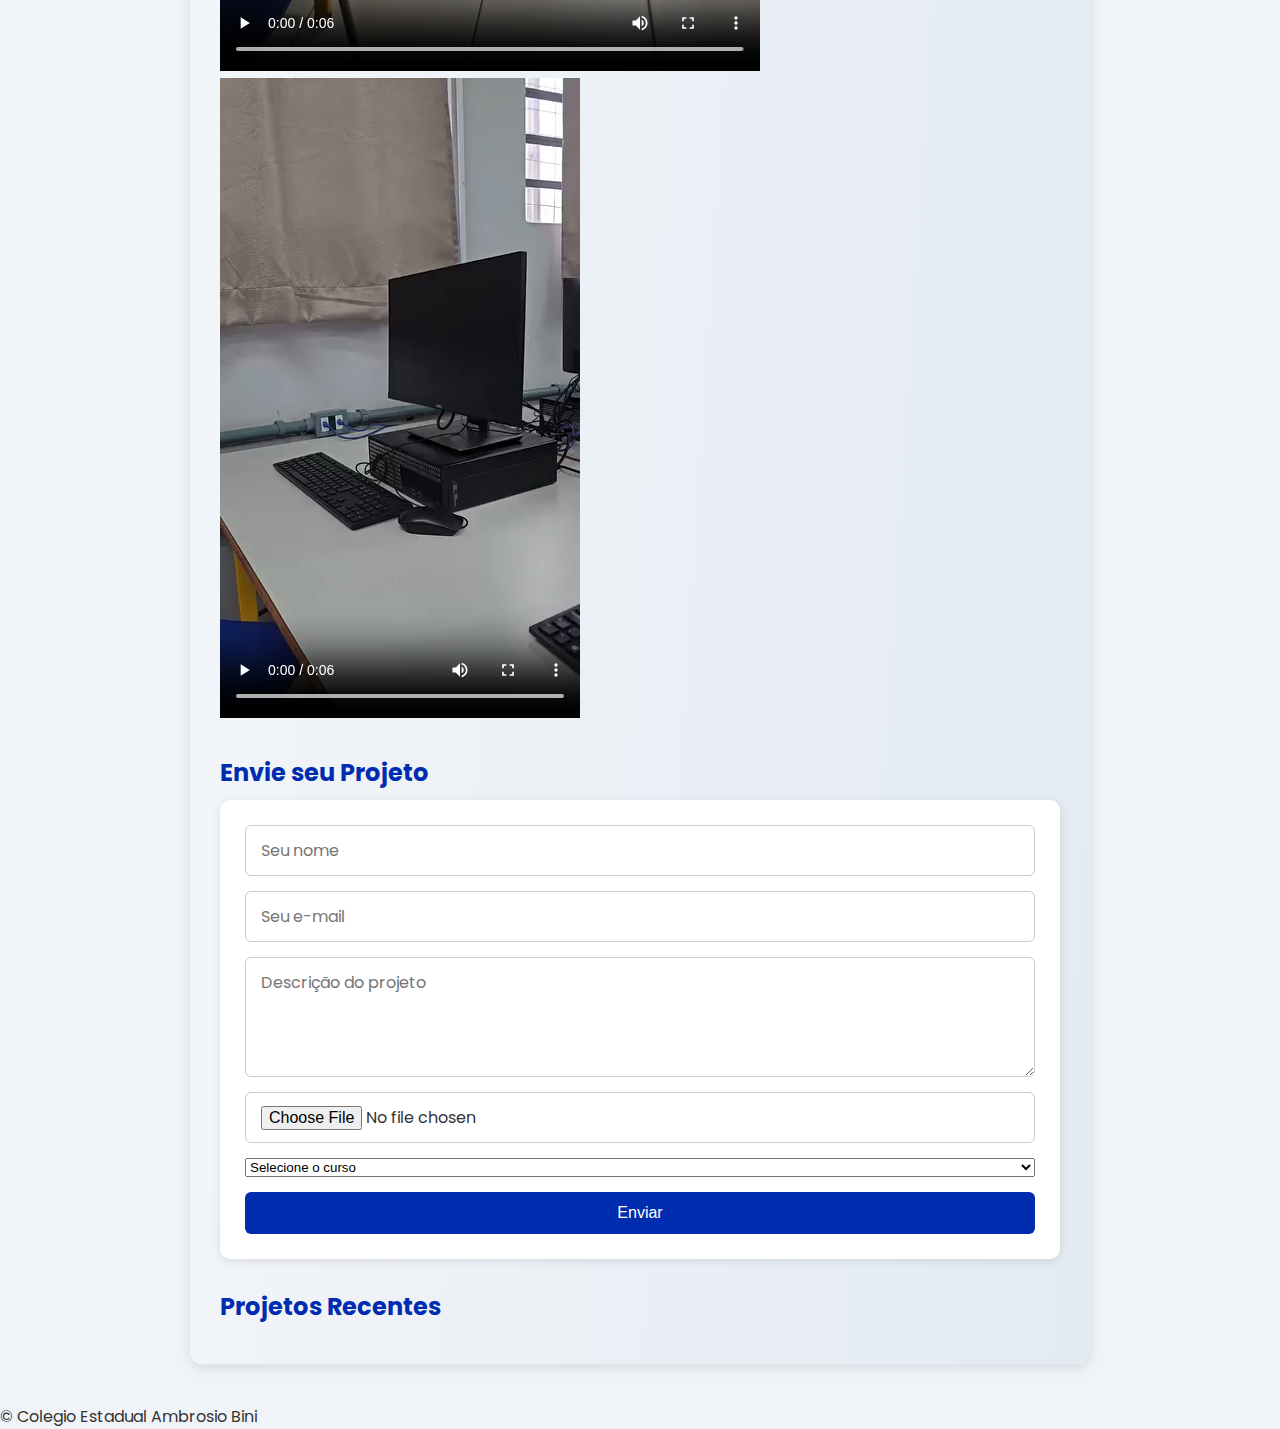
<file: html/portifolio.html>
<!DOCTYPE html>
<html lang="pt-br">
<head>
  <meta charset="UTF-8">
  <meta name="viewport" content="width=device-width, initial-scale=1.0">
  <title>Portfólio</title>
  <link rel="stylesheet" href="/css/style.css" />
  <link href="https://fonts.googleapis.com/css2?family=Poppins:wght@400;600&display=swap" rel="stylesheet">
</head>
<body>
  <button id="modo-escuro-toggle" class="botao-escuro">🌙</button>
  <header>
    <h1>Portfólio do Colégio</h1>
    <nav>
      <ul>
        <li><a href="../index.html">Início</a></li>
        <li><a href="/html/cursos.html">Cursos</a></li>
        <li><a href="/html/contato.html">Contato</a></li>
        <li><a href="#aluno">Links uteis</a></li>
        <li><a href="/portifolio.html">Portfólio</a></li>
      </ul>
    </nav>
  </header>

  <main class="container">
    <section class="galeria">
      <h3>Galeria de Imagens</h3>
      <!-- Lightbox com imagens -->
    </section>

    <section class="videos">
      <h3>Vídeos</h3>
      <!-- Vídeos incorporados -->
      <div class="videos-container">
        <!-- Vídeos incorporados (vídeos 1 a 17) -->
        <!-- Exemplo de incorporação de vídeos locais -->
        <video controls>
          <source src="../videos/video (1).mp4" type="video/mp4">
          Seu navegador não suporta a tag de vídeo.
        </video>

        <video controls>
          <source src="../videos/video (2).mp4" type="video/mp4">
          Seu navegador não suporta a tag de vídeo.
        </video>

        <video controls>
          <source src="../videos/video (3).mp4" type="video/mp4">
          Seu navegador não suporta a tag de vídeo.
        </video>

        <video controls>
          <source src="../videos/video (4).mp4" type="video/mp4">
          Seu navegador não suporta a tag de vídeo.
        </video>

        <!-- Repetir o mesmo padrão para os vídeos restantes (video5 até video17) -->
        <video controls>
          <source src="../videos/video (6).mp4" type="video/mp4">
          Seu navegador não suporta a tag de vídeo.
        </video>
        
        <!-- Continue com os vídeos até video17 -->
        <video controls>
          <source src="../videos/video (7).mp4" type="video/mp4">
          Seu navegador não suporta a tag de vídeo.
        </video>

        <video controls>
          <source src="../videos/video (8).mp4" type="video/mp4">
          Seu navegador não suporta a tag de vídeo.
        </video>

        <video controls>
          <source src="../videos/video (9).mp4" type="video/mp4">
          Seu navegador não suporta a tag de vídeo.
        </video>

        <video controls>
          <source src="../videos/video (10).mp4" type="video/mp4">
          Seu navegador não suporta a tag de vídeo.
        </video>

        <video controls>
          <source src="../videos/video (11).mp4" type="video/mp4">
          Seu navegador não suporta a tag de vídeo.
        </video>

        <video controls>
          <source src="../videos/video (12).mp4" type="video/mp4">
          Seu navegador não suporta a tag de vídeo.
        </video>

        <video controls>
          <source src="../videos/video (13).mp4" type="video/mp4">
          Seu navegador não suporta a tag de vídeo.
        </video>

        <video controls>
          <source src="../videos/video (14).mp4" type="video/mp4">
          Seu navegador não suporta a tag de vídeo.
        </video>

        <video controls>
          <source src="../videos/video (15).mp4" type="video/mp4">
          Seu navegador não suporta a tag de vídeo.
        </video>
        
        <video controls>
          <source src="../videos/video (16).mp4" type="video/mp4">
          Seu navegador não suporta a tag de vídeo.
        </video>

        <video controls>
          <source src="../videos/video.mp4" type="video/mp4">
          Seu navegador não suporta a tag de vídeo.
        </video>
  
      </div>
    </section>

    <section class="envio contato">
      <h3>Envie seu Projeto</h3>
      <form id="form-projeto" action="#" method="post">
        <input type="text" name="nome" placeholder="Seu nome" required>
        <input type="email" name="email" placeholder="Seu e-mail" required>
        <textarea name="descricao" placeholder="Descrição do projeto" required></textarea>
        <input type="file" name="arquivo" required>
        <select name="categoria">
          <option value="">Selecione o curso</option>
          <option value="informatica">Informática</option>
          <option value="administracao">Administração</option>
          <option value="design">Design</option>
        </select>
        <button type="submit" class="botao-enviar">Enviar</button>
      </form>
    </section>

    <section class="projetos-recentes">
      <h3>Projetos Recentes</h3>
      <div id="lista-projetos">
        <!-- Projetos enviados aparecerão aqui -->
      </div>
    </section>
  </main>

  <footer>
    <p>&copy; Colegio Estadual Ambrosio Bini</p>
  </footer>

  <div class="whatsapp">
    <a href="https://wa.me/41991893814" target="_blank">
      <img src="../imagens/whatsapp.png" alt="WhatsApp">
    </a>
  </div>

  <script>
    const toggle = document.getElementById('modo-escuro-toggle');
    toggle.addEventListener('click', () => {
      document.body.classList.toggle('modo-escuro');
    });

    const form = document.getElementById('form-projeto');
    const listaProjetos = document.getElementById('lista-projetos');

    form.addEventListener('submit', function(e) {
      e.preventDefault();

      const nome = form.nome.value;
      const descricao = form.descricao.value;
      const categoria = form.categoria.value;

      const projeto = document.createElement('div');
      projeto.classList.add('card-projeto');
      projeto.innerHTML = `
        <h4>${nome}</h4>
        <p>${descricao}</p>
        <p><strong>Curso:</strong> ${categoria}</p>
        <button class="curtir">Curtir ❤️</button>
      `;

      listaProjetos.appendChild(projeto);

      alert('Projeto enviado com sucesso!');
      form.reset();
    });

    listaProjetos.addEventListener('click', function(e) {
      if (e.target.classList.contains('curtir')) {
        e.target.textContent = 'Curtido ❤️';
        e.target.disabled = true;
      }
    });
  </script>
</body>
</html>
</file>
<file: css/style.css>
@import url('https://fonts.googleapis.com/css2?family=Poppins:wght@400;600&display=swap');

* {
  margin: 0;
  padding: 0;
  box-sizing: border-box;
}

body {
  background-color: #f0f4f8;
  color: #333;
  font-family: 'Poppins', sans-serif;
  font-size: 16px;
  transition: background-color 0.3s, color 0.3s;
}

.container {
  background: linear-gradient(to bottom right, #ffffff, #e3eaf2);
  border-radius: 12px;
  padding: 30px;
  margin: 40px auto;
  width: 90%;
  max-width: 900px;
  box-shadow: 0 4px 12px rgba(0, 0, 0, 0.1);
}

/* 🌙 Modo escuro */
body.modo-escuro {
  background-color: #121212;
  color: #eee;
}

body.modo-escuro .container {
  background: linear-gradient(to bottom right, #1e1e1e, #2c2c2c);
}

body.modo-escuro nav a {
  color: #90caf9;
}

body.modo-escuro nav a:hover {
  color: #fff;
}

body.modo-escuro section h3,
body.modo-escuro header h1,
body.modo-escuro header h2 {
  color: #90caf9;
}

body.modo-escuro .contato form {
  background-color: #1e1e1e;
}

body.modo-escuro .contato input,
body.modo-escuro .contato textarea {
  background-color: #2c2c2c;
  color: #eee;
  border-color: #555;
}

body.modo-escuro .contato button {
  background-color: #90caf9;
  color: #000;
}

body.modo-escuro footer {
  background-color: #000;
}

/* Botão modo escuro */
#modo-escuro-toggle {
  position: fixed;
  top: 20px;
  right: 20px;
  background: #002cb0;
  color: white;
  border: none;
  padding: 10px 14px;
  border-radius: 50px;
  font-size: 18px;
  cursor: pointer;
  z-index: 1000;
  transition: background 0.3s;
}

#modo-escuro-toggle:hover {
  background: #001a80;
}

/* Navegação */
nav ul {
  list-style: none;
  display: flex;
  justify-content: center;
  gap: 30px;
  margin-bottom: 20px;
  flex-wrap: wrap;
}

nav a {
  text-decoration: none;
  color: #002cb0;
  font-weight: 600;
  transition: color 0.3s;
}

nav a:hover {
  color: #000;
}

/* Cabeçalho */
header {
  text-align: center;
  margin-bottom: 30px;
}

header h1 {
  font-size: 36px;
  color: #002cb0;
  font-weight: 600;
  margin-bottom: 10px;
}

header h2 {
  font-size: 20px;
  color: #002cb0;
  margin-bottom: 20px;
}

/* Imagem institucional */
.imagem {
  display: flex;
  justify-content: center;
  align-items: center;
  height: 400px; /* ou 100vh para ocupar a tela inteira */
}

/* Seções */
section {
  margin-top: 30px;
  text-align: left;
}

section h3 {
  color: #002cb0;
  font-size: 24px;
  margin-bottom: 10px;
}

section p,
section ul {
  font-size: 16px;
  line-height: 1.8;
}

section ul {
  padding-left: 20px;
  list-style: disc;
}

/* Direção */
.direcao .fotos {
  display: flex;
  gap: 20px;
  justify-content: center;
  flex-wrap: wrap;
}

.fotos img {
  width: 200px;
  border-radius: 8px;
  box-shadow: 0 0 5px rgba(0,0,0,0.2);
  transition: transform 0.3s ease;
}

.fotos img:hover {
  transform: scale(1.05);
}

/* Notícias */
.noticias ul {
  list-style: none;
  padding-left: 0;
}

/* Depoimentos */
.depoimentos blockquote {
  font-style: italic;
  margin-bottom: 10px;
  padding-left: 15px;
  border-left: 3px solid #002cb0;
}

/* Mapa */
.mapa iframe {
  border-radius: 8px;
}

/* 📘 Cards de curso */
.curso-card {
  background-color: #fff;
  border: 1px solid #ccc;
  border-radius: 10px;
  padding: 20px;
  margin-bottom: 20px;
  box-shadow: 0 2px 6px rgba(0,0,0,0.1);
  transition: transform 0.3s ease;
}

.curso-card:hover {
  transform: scale(1.02);
}

body.modo-escuro .curso-card {
  background-color: #2c2c2c;
  border-color: #444;
}

/* ❓ FAQ interativo */
.faq-item {
  margin-bottom: 15px;
}

.faq-pergunta {
  background-color: #002cb0;
  color: white;
  border: none;
  padding: 12px;
  width: 100%;
  text-align: left;
  font-weight: 600;
  border-radius: 6px;
  cursor: pointer;
}

.faq-resposta {
  display: none;
  padding: 10px 15px;
  background-color: #f0f4f8;
  border-left: 4px solid #002cb0;
  margin-top: 5px;
  border-radius: 6px;
}

.faq-resposta.ativa {
  display: block;
}

body.modo-escuro .faq-resposta {
  background-color: #1e1e1e;
  color: #eee;
}

/* 💬 Chat IA */
.chat {
  position: fixed;
  bottom: 100px; /* distância do fundo */
  right: 20px;
  z-index: 999;
}

#chat-toggle {
  background-color: #007bff;
  color: white;
  border: none;
  border-radius: 50%;
  width: 50px;
  height: 50px;
  font-size: 24px;
  cursor: pointer;
  box-shadow: 0 4px 8px rgba(0,0,0,0.2);
}


.chat-box {
  display: none;
  position: fixed;
  bottom: 80px;
  right: 20px;
  width: 300px;
  max-height: 400px;
  background-color: #fff;
  border: 2px solid #007bff;
  border-radius: 10px;
  padding: 10px;
  overflow-y: auto;
  box-shadow: 0 4px 12px rgba(0,0,0,0.3);
}

.chat-box.ativo {
  display: block;
}

#chat-mensagens {
  max-height: 250px;
  overflow-y: auto;
  margin-bottom: 10px;
}

#chat-input {
  width: 70%;
  padding: 8px;
  border: 1px solid #ccc;
  border-radius: 5px;
}

#chat-enviar {
  padding: 8px 12px;
  background-color: #007bff;
  color: white;
  border: none;
  border-radius: 5px;
  cursor: pointer;
}

body.modo-escuro .chat-box {
  background-color: #2c2c2c;
  color: #eee;
}

/* 📩 Feedback do formulário */
#mensagem-enviada {
  color: green;
  font-weight: 600;
  margin-top: 10px;
}

/* Formulário de Contato */
.contato form {
  display: flex;
  flex-direction: column;
  gap: 15px;
  background-color: #fff;
  padding: 25px;
  border-radius: 10px;
  box-shadow: 0 2px 8px rgba(0,0,0,0.1);
}

.contato input,
.contato textarea {
  padding: 12px 15px;
  border: 1px solid #ccc;
  border-radius: 6px;
  font-size: 16px;
  font-family: 'Poppins', sans-serif;
  transition: border-color 0.3s;
}

.contato input:focus,
.contato textarea:focus {
  border-color: #002cb0;
  outline: none;
}

.contato textarea {
  resize: vertical;
  min-height: 120px;
}

.contato button {
  padding: 12px;
  background-color: #002cb0;
  color: white;
  border: none;
  border-radius: 6px;
  font-size: 16px;
  cursor: pointer;
  transition: background-color 0.3s;
}

.contato button:hover {
  background-color: #001a80;
}

/* 💬 Botão do WhatsApp */
.whatsapp {
  position: fixed;
  bottom: 20px;
  right: 20px;
  width: 56px;
  height: 56px;
  background-color: #25d366;
  border-radius: 50%;
  display: flex;
  align-items: center;
  justify-content: center;
  box-shadow: 0 4px 8px rgba(0,0,0,0.2);
  transition: transform 0.3s ease;
  z-index: 1000;
  overflow: hidden;
}

.whatsapp img {
  width: 32px;
  height: 32px;
  object-fit: contain;
}

.whatsapp:hover {
  transform: scale(1.1);
}
</file>
